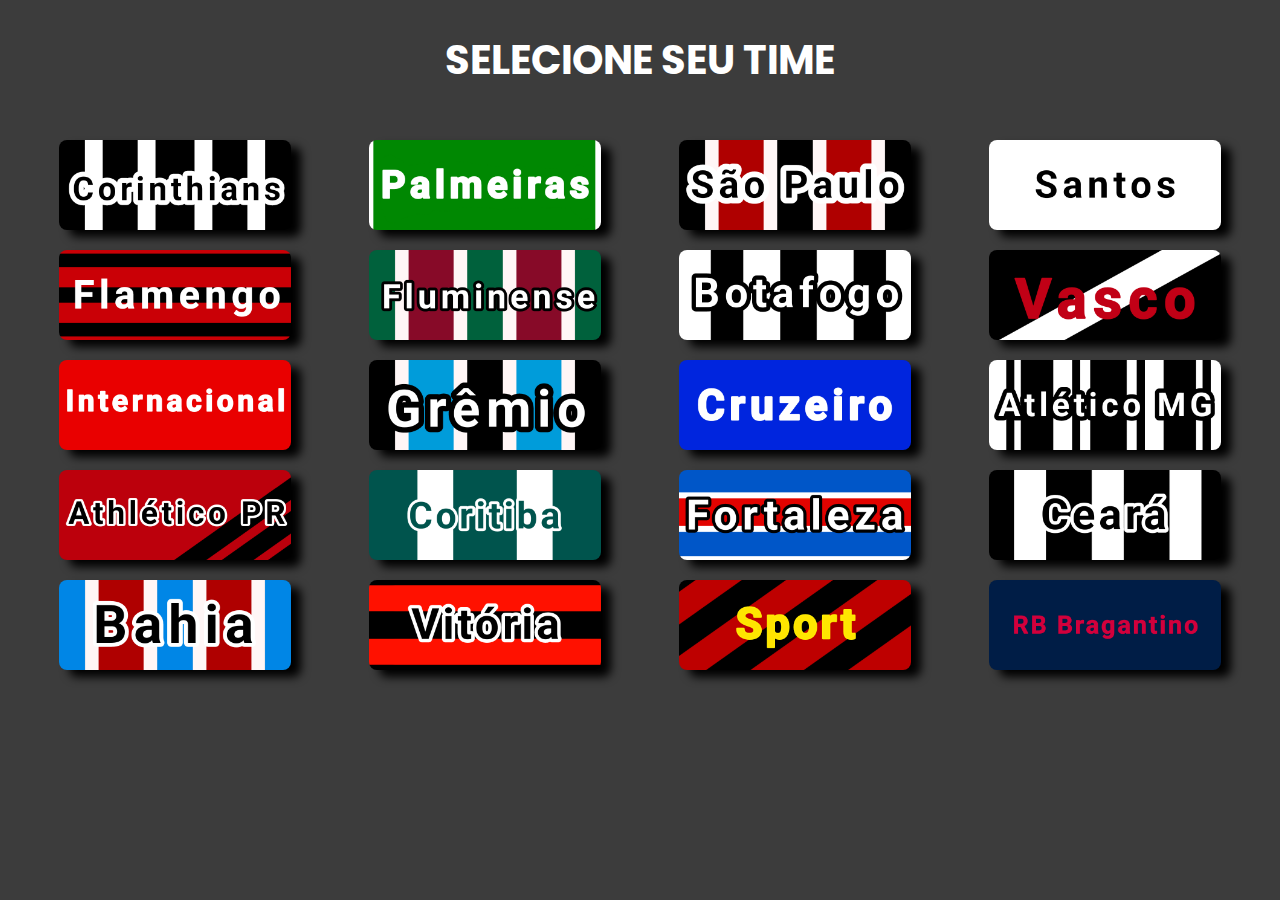
<file: index.html>
<!DOCTYPE html>
<html lang="pt-br">
<head>
    <meta charset="UTF-8">
    <meta name="viewport" content="width=device-width, initial-scale=1.0">
    <link rel="icon" type="image/x-icon" href="/imagens/icon.png">
    <link rel="stylesheet" href="css/style.css">
    <title>Penalty Goal</title>
</head>
<body onload="carregarImagensTimes('.opcao')">
    <h1 id="titulo">SELECIONE SEU TIME</h1>
    <div id="times">
        <a href="competicaoSelecionar.html" class="opcao" onclick="obterId('sccp')"  id="sccp"></a>
        <a href="competicaoSelecionar.html" class="opcao" onclick="obterId('cep')"  id="cep"></a>
        <a href="competicaoSelecionar.html" class="opcao" onclick="obterId('spfc')"  id="spfc"></a>
        <a href="competicaoSelecionar.html" class="opcao" onclick="obterId('santos')"  id="santos"></a>
        <a href="competicaoSelecionar.html" class="opcao" onclick="obterId('fla')"  id="fla"></a>
        <a href="competicaoSelecionar.html" class="opcao" onclick="obterId('flu')"  id="flu"></a>
        <a href="competicaoSelecionar.html" class="opcao" onclick="obterId('btfg')"  id="btfg"></a>
        <a href="competicaoSelecionar.html" class="opcao" onclick="obterId('vasco')"  id="vasco"></a>
        <a href="competicaoSelecionar.html" class="opcao" onclick="obterId('inter')"  id="inter"></a>
        <a href="competicaoSelecionar.html" class="opcao" onclick="obterId('gremio')"  id="gremio"></a>
        <a href="competicaoSelecionar.html" class="opcao" onclick="obterId('cruzeiro')"  id="cruzeiro"></a>
        <a href="competicaoSelecionar.html" class="opcao" onclick="obterId('atl_mg')"  id="atl_mg"></a>
        <a href="competicaoSelecionar.html" class="opcao" onclick="obterId('ath_pr')"  id="ath_pr"></a>
        <a href="competicaoSelecionar.html" class="opcao" onclick="obterId('coxa')"  id="coxa"></a>
        <a href="competicaoSelecionar.html" class="opcao" onclick="obterId('fort')"  id="fort"></a>
        <a href="competicaoSelecionar.html" class="opcao" onclick="obterId('ceara')"  id="ceara"></a>
        <a href="competicaoSelecionar.html" class="opcao" onclick="obterId('bahia')"  id="bahia"></a>
        <a href="competicaoSelecionar.html" class="opcao" onclick="obterId('vito')"  id="vito"></a>
        <a href="competicaoSelecionar.html" class="opcao" onclick="obterId('sport')"  id="sport"></a>
        <a href="competicaoSelecionar.html" class="opcao" onclick="obterId('rbb')"  id="rbb"></a>
    </div>
</body>
<script src="app.js"></script>
</html>
</file>
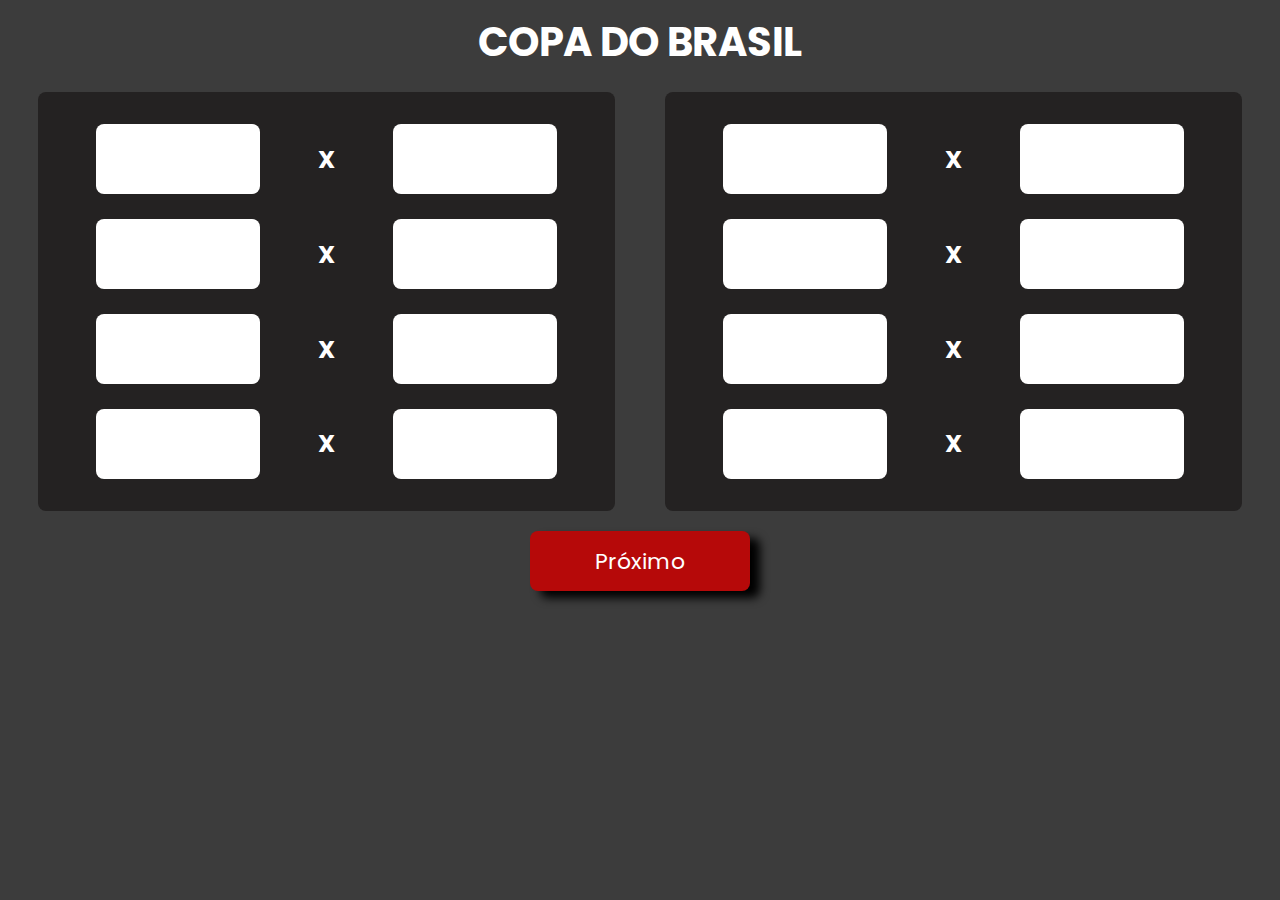
<file: cdb.html>
<!DOCTYPE html>
<html lang="pt-br">
<head>
    <meta charset="UTF-8">
    <meta name="viewport" content="width=device-width, initial-scale=1.0">
    <link rel="icon" type="image/x-icon" href="/imagens/icon.png">
    <link rel="stylesheet" href="css/cdb.css">
    <title>Penalty Goal</title>
</head>
<body onload="carregarTimesCdb()">
    <h1 id="titulo">COPA DO BRASIL</h1>
    <main>
        <div class="jogos" id="jogos1">
                <div class="jogo">
                <div class="opcao"></div>
                <h2>X</h2>
                <div class="opcao"></div>
            </div>
            <div class="jogo">
                <div class="opcao"></div>
                <h2>X</h2>
                <div class="opcao"></div>
            </div>
            <div class="jogo">
                <div class="opcao"></div>
                <h2>X</h2>
                <div class="opcao"></div>
            </div>
            <div class="jogo">
                <div class="opcao"></div>
                <h2>X</h2>
                <div class="opcao"></div>
            </div>
        </div>
        <div class="jogos" id="jogos2">
            <div class="jogo">
                <div class="opcao"></div>
                <h2>X</h2>
                <div class="opcao"></div>
            </div>
            <div class="jogo">
                <div class="opcao"></div>
                <h2>X</h2>
                <div class="opcao"></div>
            </div>
            <div class="jogo">
                <div class="opcao"></div>
                <h2>X</h2>
                <div class="opcao"></div>
            </div>
            <div class="jogo">
                <div class="opcao"></div>
                <h2>X</h2>
                <div class="opcao"></div>
            </div>
        </div>
        
        <div id="campeao">
            <div class="timeCampeao"></div>
            <h2>CAMPEÃO DA COPA DO BRASIL!!!</h2>
        </div>
    </main>
    <a href="jogo.html" id="botao">Próximo</a>
    <script src="app.js"></script>
</body>
</html>
</file>
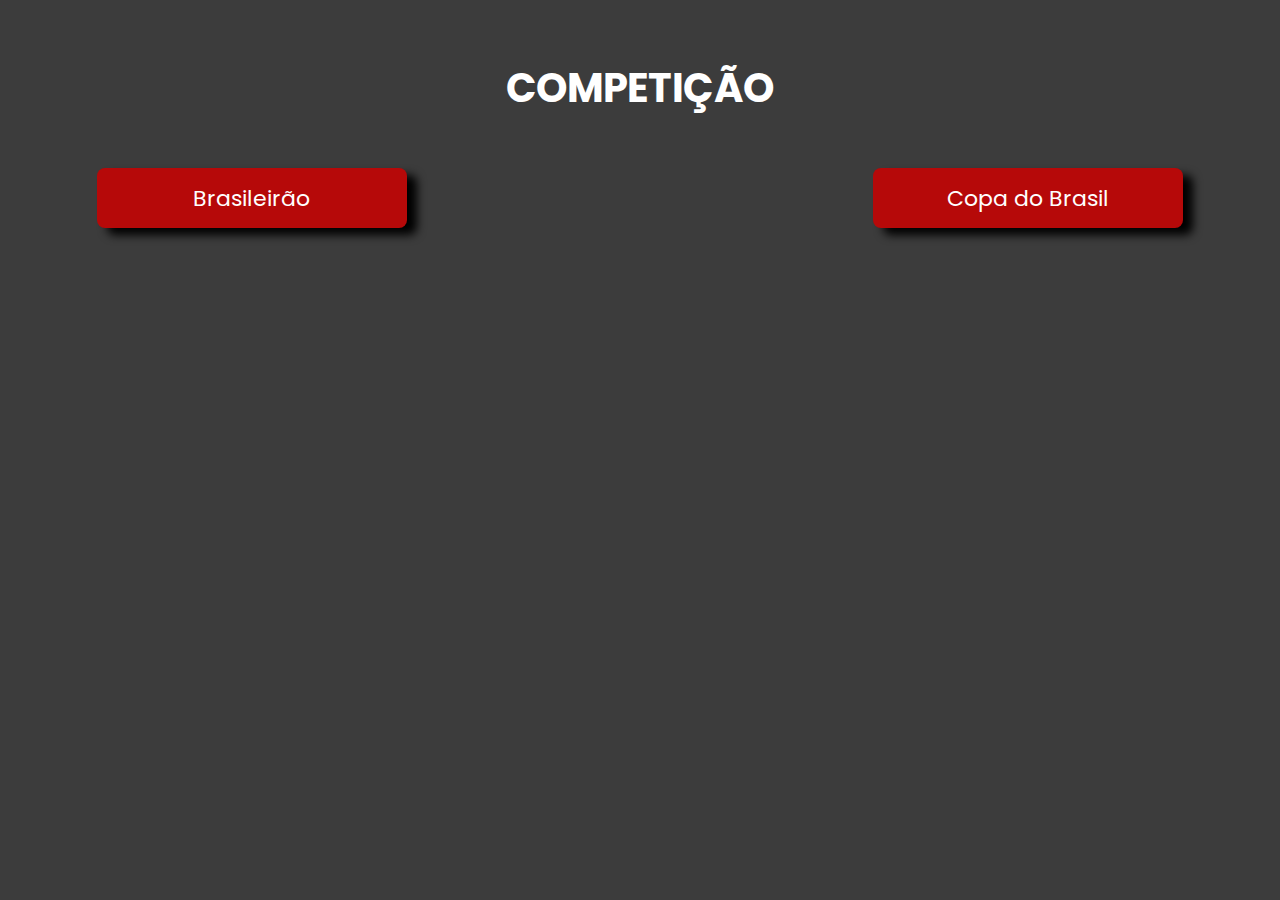
<file: competicaoSelecionar.html>
<!DOCTYPE html>
<html lang="pt-br">
<head>
    <meta charset="UTF-8">
    <meta name="viewport" content="width=device-width, initial-scale=1.0">
    <link rel="icon" type="image/x-icon" href="/imagens/icon.png">
    <link rel="stylesheet" href="css/selectCompeticao.css">
    <title>Penalty Goal</title>
</head>
<body>
    <h1 id="titulo">COMPETIÇÃO</h1>
    <div id="opcoes">
        <a class="opcao" onclick="br()" href="tabelaBr.html">Brasileirão</a>
        <a id="vazio"></a>
        <a href="cdb.html" class="opcao" onclick="cdb()">Copa do Brasil</a>
    </div>
</body>
<script src="app.js"></script>
</html>
</file>
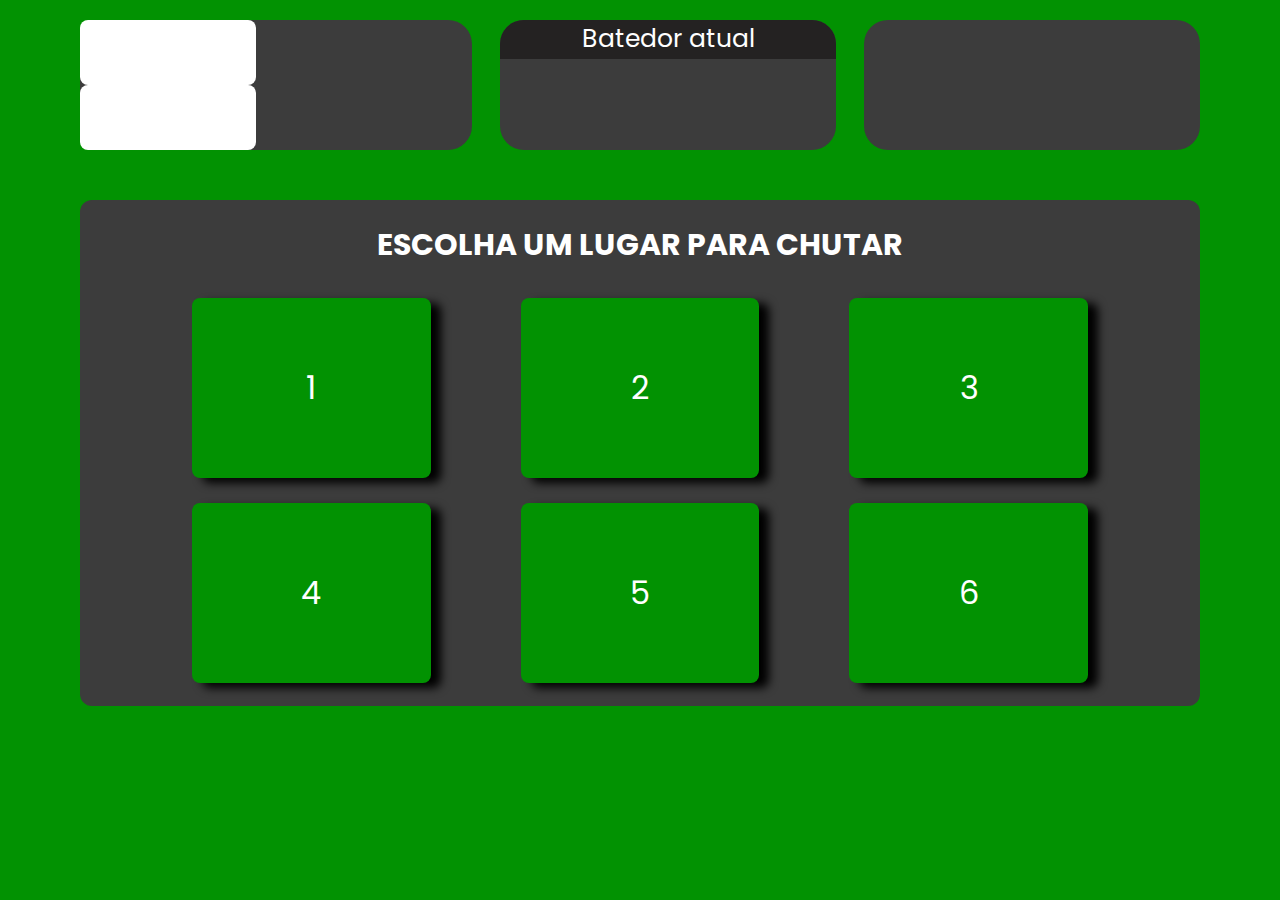
<file: jogo.html>
<!DOCTYPE html>
<html lang="pt-br">
<head>
    <meta charset="UTF-8">
    <meta name="viewport" content="width=device-width, initial-scale=1.0">
    <link rel="icon" type="image/x-icon" href="/imagens/icon.png">
    <link rel="stylesheet" href="css/jogo.css">
    <title>Penalty Goal</title>
</head>
<body onload="timesJogo()">
    <section>
        <div id="placar">
            <div class="timePlacar">
                <div class="time"></div> <p class="contagemAcertos"></p>
            </div>
            <div class="timePlacar"> 
                <div class="time"></div> <p class="contagemAcertos"></p>
            </div>
        </div>
        <div id="batedor">
            <div>Batedor atual</div>
            <p id="nomeBatedor"></p>
        </div>
        <div id="narracao">
            <p id="narracaoTexto"></p>
        </div>
    </section>

    <main>
        <h2 id="fraseVez">ESCOLHA UM LUGAR PARA CHUTAR</h2>
        <div id="penaltiOpcoes">
            <div class="penalti" onclick="analisarChute(1)">1</div>
            <div class="penalti" onclick="analisarChute(2)">2</div>
            <div class="penalti" onclick="analisarChute(3)">3</div>
            <div class="penalti" onclick="analisarChute(4)">4</div>
            <div class="penalti" onclick="analisarChute(5)">5</div>
            <div class="penalti" onclick="analisarChute(6)">6</div>
        </div>
        <div id="fimJogo">
            <h2>FIM DE JOGO</h2>
            <div id="placarFinal">
                <div class="time"></div> 
                <p id="resultado">0 x 0</p>
                <div class="time"></div>
            </div>
            <a href="tabelaBr.html" id="botao" onclick="resultadoRodada()">Próximo</a>
        </div>
    </main>
    </body>
    <script src="app.js"></script>
</html>
</file>
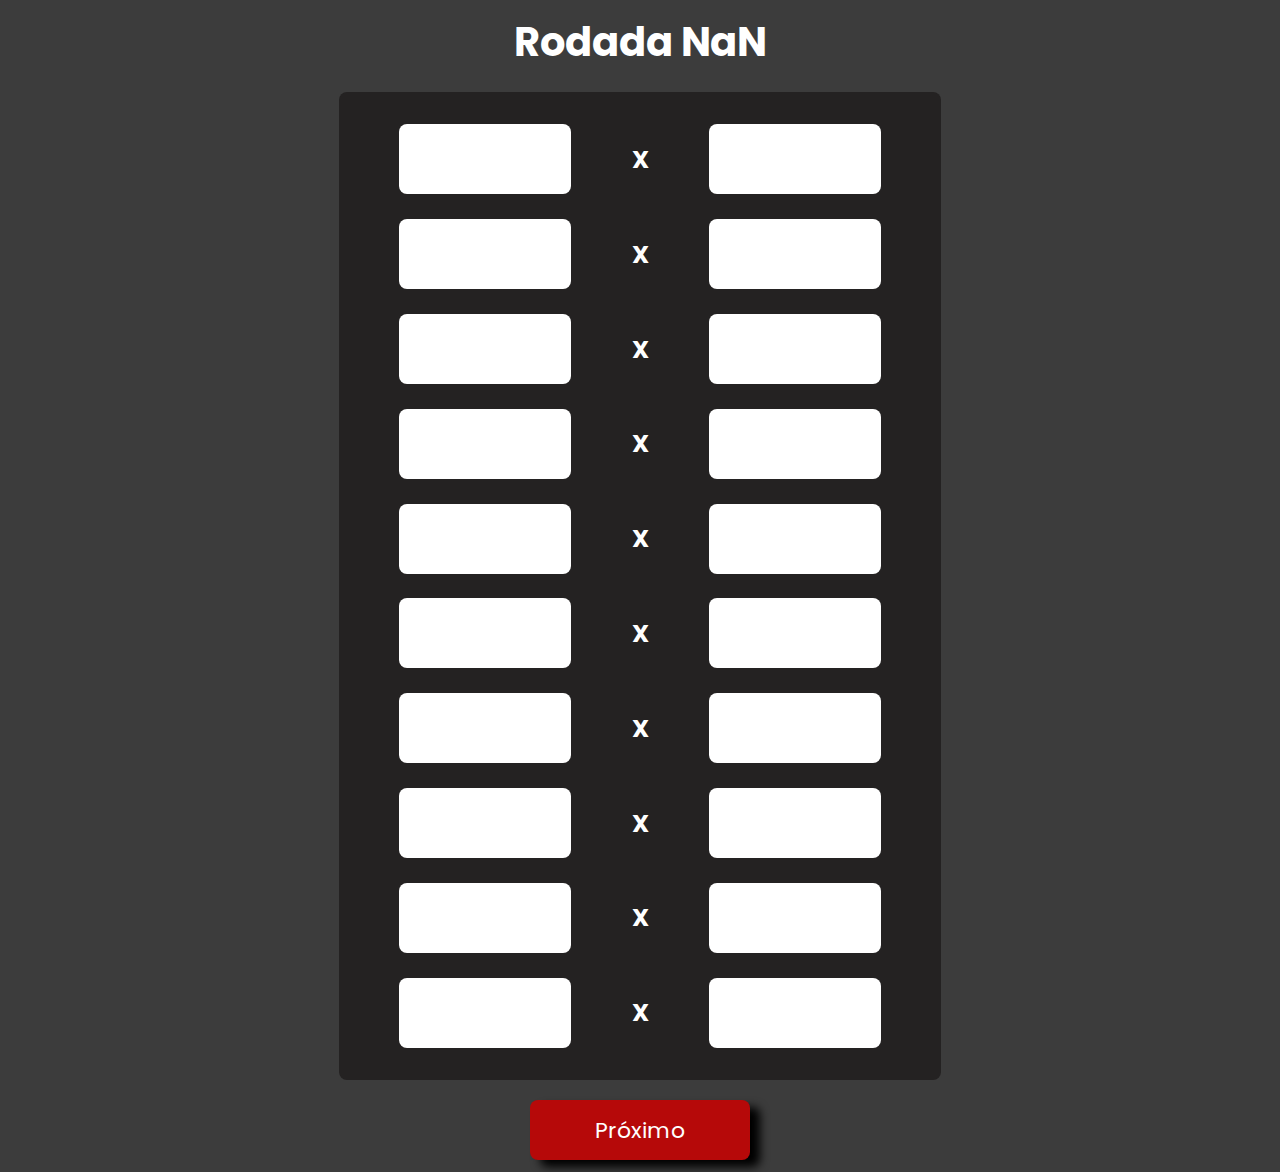
<file: jogosRodada.html>
<!DOCTYPE html>
<html lang="pt-br">
<head>
    <meta charset="UTF-8">
    <meta name="viewport" content="width=device-width, initial-scale=1.0">
    <link rel="icon" type="image/x-icon" href="/imagens/icon.png">
    <link rel="stylesheet" href="css/jogosRodada.css">
    <title>Penalty Goal</title>
</head>
<body onload="exibirJogosRodada()">
    <h1 id="titulo">Jogos da rodada</h1>
    <main>
        <div class="jogos">
            <div class="jogo">
                <div class="opcao"></div>
                <h2>X</h2>
                <div class="opcao"></div>
            </div>
            <div class="jogo">
                <div class="opcao"></div>
                <h2>X</h2>
                <div class="opcao"></div>
            </div>
            <div class="jogo">
                <div class="opcao"></div>
                <h2>X</h2>
                <div class="opcao"></div>
            </div>
            <div class="jogo">
                <div class="opcao"></div>
                <h2>X</h2>
                <div class="opcao"></div>
            </div>
            <div class="jogo">
                <div class="opcao"></div>
                <h2>X</h2>
                <div class="opcao"></div>
            </div>
            <div class="jogo">
                <div class="opcao"></div>
                <h2>X</h2>
                <div class="opcao"></div>
            </div>
            <div class="jogo">
                <div class="opcao"></div>
                <h2>X</h2>
                <div class="opcao"></div>
            </div>
            <div class="jogo">
                <div class="opcao"></div>
                <h2>X</h2>
                <div class="opcao"></div>
            </div>
            <div class="jogo">
                <div class="opcao"></div>
                <h2>X</h2>
                <div class="opcao"></div>
            </div>
            <div class="jogo">
                <div class="opcao"></div>
                <h2>X</h2>
                <div class="opcao"></div>
            </div>
        </div>
        
        <div id="campeao">
            <div class="timeCampeao"></div>
            <h2>CAMPEÃO DA COPA DO BRASIL!!!</h2>
        </div>
    </main>
    <a href="jogo.html" id="botao">Próximo</a>
    <script src="app.js"></script>
</body>
</html>
</file>
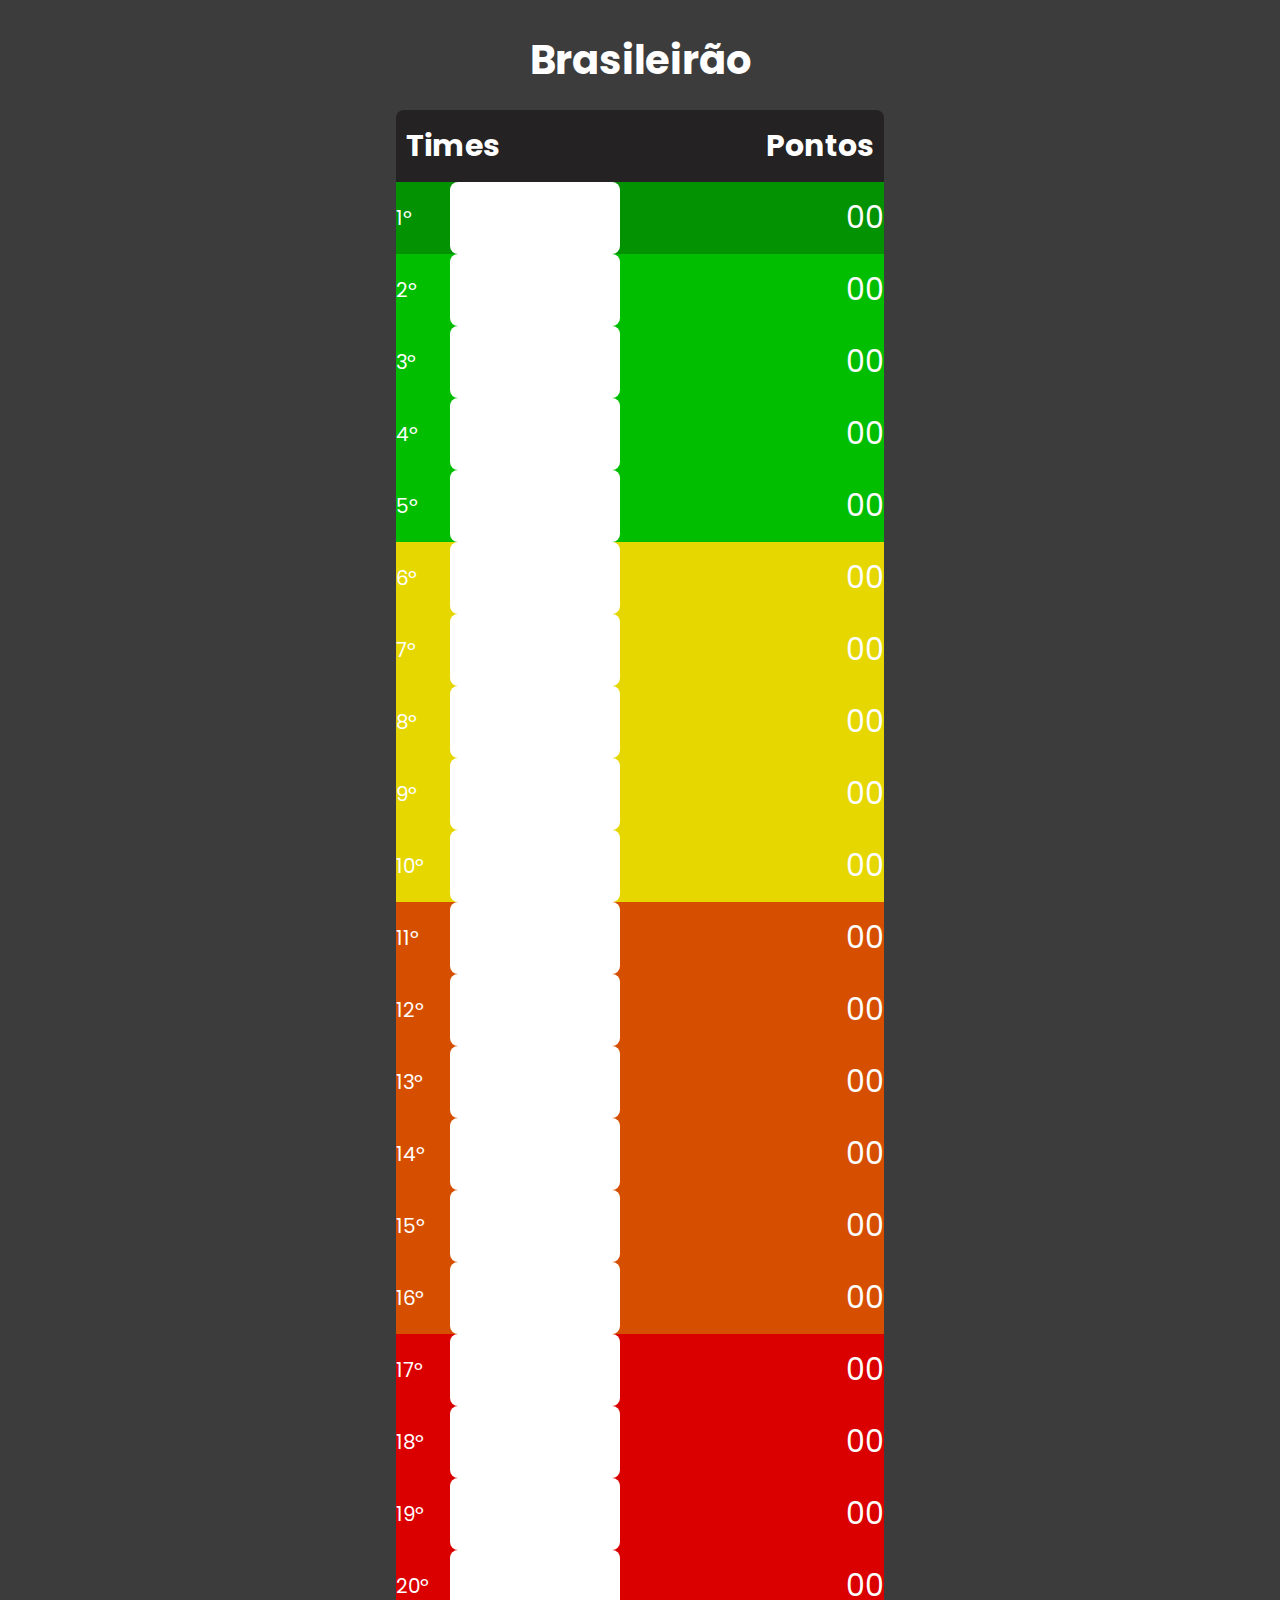
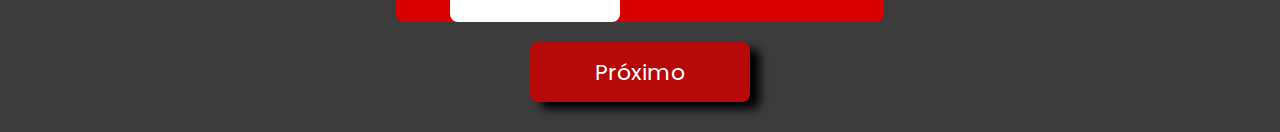
<file: tabelaBr.html>
<!DOCTYPE html>
<html lang="en">
<head>
    <meta charset="UTF-8">
    <meta name="viewport" content="width=device-width, initial-scale=1.0">
    <link rel="icon" type="image/x-icon" href="/imagens/icon.png">
    <link rel="stylesheet" href="css/tabelaBr.css">
    <title>Penalty Goal</title>
</head>
<body onload="exibirTabela()">
    <h2 id="titulo">Brasileirão</h2>
    <main>
        <div id="tabela">
            <div class="times">
                <h2>Times</h2>
                <h2>Pontos</h2>
            </div>
            <div class="times" id="p1">
                <p class="posicaoTexto">1º</p>
                <div class="opcao" id="sccp"></div>
                <p class="pontos">00</p>
            </div>
            <div class="times" id="p2">
                <p class="posicaoTexto">2º</p>
                <div class="opcao"   id="cep"></div>
                <p class="pontos">00</p>
            </div>
            <div class="times" id="p3">
                <p class="posicaoTexto">3º</p>
                <div class="opcao" id="spfc"></div>
                <p class="pontos">00</p>
            </div>
            <div class="times" id="p4">
                <p class="posicaoTexto">4º</p>
                <div class="opcao"  id="santos"></div>
                <p class="pontos">00</p>
            </div>
            <div class="times" id="p5">
                <p class="posicaoTexto">5º</p>
                <div class="opcao" id="fla"></div>
                <p class="pontos">00</p>
            </div>
            <div class="times" id="p6">
                <p class="posicaoTexto">6º</p>
                <div class="opcao" id="flu"></div>
                <p class="pontos">00</p>
            </div>
            <div class="times" id="p7">
                <p class="posicaoTexto">7º</p>
                <div class="opcao" id="btfg"></div>
                <p class="pontos">00</p>
            </div>
            <div class="times" id="p8">
                <p class="posicaoTexto">8º</p>
                <div class="opcao" id="vasco"></div>
                <p class="pontos">00</p>
            </div>
            <div class="times" id="p9">
                <p class="posicaoTexto">9º</p>
                <div class="opcao" id="inter"></div>
                <p class="pontos">00</p>
            </div>
            <div class="times" id="p10">
            <p class="posicaoTexto">10º</p>
                <div class="opcao" id="gremio"></div>
                <p class="pontos">00</p>
            </div>
            <div class="times" id="p11">
            <p class="posicaoTexto">11º</p>
                <div class="opcao" id="cruzeiro"></div>
                <p class="pontos">00</p>
            </div>
            <div class="times" id="p12">
            <p class="posicaoTexto">12º</p>
                <div class="opcao" id="atl_mg"></div>
                <p class="pontos">00</p>
            </div>
            <div class="times" id="p13">
            <p class="posicaoTexto">13º</p>
                <div class="opcao" id="ath_pr"></div>
                <p class="pontos">00</p>
            </div>
            <div class="times" id="p14">
            <p class="posicaoTexto">14º</p>
                <div class="opcao" id="coxa"></div>
                <p class="pontos">00</p>
            </div>
            <div class="times" id="p15">
            <p class="posicaoTexto">15º</p>
                <div class="opcao" id="fort"></div>
                <p class="pontos">00</p>
            </div>
            <div class="times" id="p16">
            <p class="posicaoTexto">16º</p>
                <div class="opcao" id="ceara"></div>
                <p class="pontos">00</p>
            </div>
            <div class="times" id="p17">
            <p class="posicaoTexto">17º</p>
                <div class="opcao" id="bahia"></div>
                <p class="pontos">00</p>
            </div>
            <div class="times" id="p18">
            <p class="posicaoTexto">18º</p>
                <div class="opcao" id="vito"></div>
                <p class="pontos">00</p>
            </div>
            <div class="times" id="p19">
            <p class="posicaoTexto">19º</p>
                <div class="opcao" id="sport"></div>
                <p class="pontos">00</p>
            </div>
            <div class="times" id="p20">
            <p class="posicaoTexto">20º</p>
                <div class="opcao" id="rbb"></div>
                <p class="pontos">00</p>
            </div>
        </div>
    </main>
    <a href="jogosRodada.html" id="botao" onclick="passaRodada()">Próximo</a>
</body>
<script src="app.js"></script>
</html>
</file>
<file: css/style.css>
@import url('https://fonts.googleapis.com/css2?family=Poppins:ital,wght@0,100;0,200;0,300;0,400;0,500;0,600;0,700;0,800;0,900;1,100;1,200;1,300;1,400;1,500;1,600;1,700;1,800;1,900&display=swap');
:root{
    --cor1: rgb(60, 60, 60);
    --cor2: rgb(182, 9, 9);
    --cor3: rgb(28, 36, 148);
    --cor4: rgb(2, 146, 2);
    --cor5: rgb(255, 255, 255);
    --fonte1: "Poppins", serif;
}
*{
    margin: 0;
    padding: 0;
}
body{
    display: flex;
    flex-direction: column;
    background-color: var(--cor1);
    align-items: center;
    padding: 30px;
    gap: 50px;
}
#titulo{
    color: var(--cor5);
    margin: 0;
    font-size: 40px;
    font-family: var(--fonte1);
}
#times{
    display: grid;
    grid-template-columns: repeat(4, 1fr);
    grid-auto-rows: 90px;
    width: 100%;
    gap: 20px;
}
.opcao{
    background-color: white;
    background-size:     100%;             
    background-repeat:   no-repeat;
    background-position: center;
    border-radius: 8px;
    display: flex;
    justify-content: center;
    align-items: center;
    width: 80%;
    margin: 0 10%;
    color: black;
    text-decoration: none;
    box-shadow: 10px 7px 10px black;
}

@media (max-width: 500px) {
    body{
        padding: 30px 15px;
    }
    #titulo{
        font-size: 23px;
    }
    #times{
        grid-template-columns: repeat(3, 1fr);
        grid-auto-rows: 38%;
    }
    .opcao{
        width: 100%;
        margin: 0;
    }
}
</file>
<file: css/cdb.css>
@import url('https://fonts.googleapis.com/css2?family=Poppins:ital,wght@0,100;0,200;0,300;0,400;0,500;0,600;0,700;0,800;0,900;1,100;1,200;1,300;1,400;1,500;1,600;1,700;1,800;1,900&display=swap');
:root{
    --cor1: rgb(60, 60, 60);
    --cor2: rgb(182, 9, 9);
    --cor3: rgb(28, 36, 148);
    --cor4: rgb(2, 146, 2);
    --cor5: rgb(255, 255, 255);
    --fonte1: "Poppins", serif;
}
body{
    display: flex;
    flex-direction: column;
    background-color: var(--cor1);
    display: flex;
    align-items: center;
    padding: 4px 30px;
    gap: 20px;
    font-family: var(--fonte1);
}
#titulo{
    color: var(--cor5);
    margin: 0;
    font-size: 40px;
    font-family: var(--fonte1);
}
main{
    display: flex;
    justify-content: center;
    gap: 50px;
    width: 100%;
}
.jogos{
    display: flex;
    flex-direction: column;
    gap: 20px;
    background-color: rgb(36, 34, 34);
    border-radius: 8px;
    padding: 30px 0;
    width: 50%;
}
.jogo{
    display: flex;
    align-items: center;
    color: white;
}
.opcao, .timeCampeao{
    background-color: white;
    background-size:     100%;             
    background-repeat:   no-repeat;
    background-position: center;
    border-radius: 8px;
    display: flex;
    justify-content: center;
    align-items: center;
    width: 50%;
    height: 70px;
    margin: 0 10%;
    color: black;
    text-decoration: none;
}
#botao{
    background-color: var(--cor2);
    border-radius: 8px;
    display: flex;
    justify-content: center;
    align-items: center;
    width: 220px;
    height: 60px;
    font-size: 22px;
    color: var(--cor5);
    font-family: var(--fonte1);
    text-decoration: none;
    box-shadow: 10px 7px 10px black;
}
#campeao{
    display: none;
    flex-direction: column;
    align-items: center;
    font-size: 30px;
    text-align: center;
    gap: 20px;
    border-radius: 8px;
    padding: 30px 30px;
    background-color: rgb(36, 34, 34);
    border-radius: 8px; 
    color: gold;
    text-shadow: 0px 0px 40px gold;
}
.timeCampeao{
    margin: 0;
    width: 65%;
    height: 150px;
    box-shadow: 0px 0px 40px gold;
}
@media (max-width: 500px) {
    body{
        padding: 30px;
        margin: 0;
    }
    #titulo{
        font-size: 23px;
    }   
    main{
        gap: 0;
        flex-direction: column;
    }
    #jogos1{
        border-end-end-radius: 0;
        border-end-start-radius: 0;
        padding-bottom: 0;
    }
    #jogos2{
        border-start-start-radius: 0;
        border-start-end-radius: 0;
        padding-top: 0;
    }
    .jogos{
        gap: 5px;
        width: 100%;
    }
    .opcao{
        height: 55px;
        margin: 0 5%;
    }
    .timeCampeao{
        height: 100px;
        width: 100%;
    }#campeao{
        font-size: 15px;
    }
}
</file>
<file: css/selectCompeticao.css>
@import url('https://fonts.googleapis.com/css2?family=Poppins:ital,wght@0,100;0,200;0,300;0,400;0,500;0,600;0,700;0,800;0,900;1,100;1,200;1,300;1,400;1,500;1,600;1,700;1,800;1,900&display=swap');
:root{
    --cor1: rgb(60, 60, 60);
    --cor2: rgb(182, 9, 9);
    --cor3: rgb(28, 36, 148);
    --cor4: rgb(2, 146, 2);
    --cor5: rgb(255, 255, 255);
    --fonte1: "Poppins", serif;
}
body{
    display: flex;
    flex-direction: column;
    background-color: var(--cor1);
    align-items: center;
    padding: 50px;
    gap: 50px;
}
#titulo{
    color: var(--cor5);
    margin: 0;
    font-size: 40px;
    font-family: var(--fonte1);
}
#opcoes{
    display: grid;
    grid-template-columns: repeat(3, 1fr);
    grid-auto-rows: 60px;
    width: 100%;
}
.opcao{
    background-color: var(--cor2);
    border-radius: 8px;
    display: flex;
    justify-content: center;
    align-items: center;
    width: 80%;
    margin: 0 10%;
    font-size: 22px;
    color: var(--cor5);
    font-family: var(--fonte1);
    text-decoration: none;
    box-shadow: 10px 7px 10px black;
}
@media (max-width: 500px) {
    body{
        padding: 20px 5px;
        gap: 30px;
    }
    #titulo{
        font-size: 23px;
    }
    #opcoes{
        display: grid;
        grid-template-columns: repeat(2, 1fr);
        grid-auto-rows: 60px;
        width: 100%;
    }
    #vazio{
        display: none;
    }
    .opcao{
        width: 90%;
        font-size: 18px;
        margin: 0 5%;
    }
}
</file>
<file: css/jogo.css>
@import url('https://fonts.googleapis.com/css2?family=Poppins:ital,wght@0,100;0,200;0,300;0,400;0,500;0,600;0,700;0,800;0,900;1,100;1,200;1,300;1,400;1,500;1,600;1,700;1,800;1,900&display=swap');
:root{
    --cor1: rgb(60, 60, 60);
    --cor2: rgb(182, 9, 9);
    --cor3: rgb(28, 36, 148);
    --cor4: rgb(2, 146, 2);
    --cor5: rgb(255, 255, 255);
    --fonte1: "Poppins", serif;
}
*{
    margin: 0;
    padding: 0;
}
body{
    display: flex;
    flex-direction: column;
    background-color: var(--cor4);
    align-items: center;
    padding: 20px 80px;
    gap: 50px;
}
section{
    display: flex;
    width: 100%;
    justify-content: space-between;
}
#narracao, #batedor, #placar{
    width: 30%;
    height: 130px;
    background-color: var(--cor1);
    border-radius: 24px;
}
#placar{
    width: 35%;
}
#batedor{
    text-align: center;
    font-size: 25px;
    font-family: var(--fonte1);
    color: white;
}
#batedor div{
    height: 30%;
    background-color: rgb(36, 34, 34);
    border-top-right-radius: 24px;
    border-top-left-radius: 24px;
}
#batedor p{
    height: 70%;
    display: flex;
    align-items: center;
    justify-content: center;
}
#narracaoTexto{
    display: flex;
    padding: 2% 5%;
    font-size: 25px;
    font-family: var(--fonte1);
    color: white;
}
.timePlacar{
    display: flex;
    width: 100%;
    height: 50%;
}
.time{
    background-color: white;
    background-size:     100%;             
    background-repeat:   no-repeat;
    background-position: center;
    border-radius: 8px;
    display: flex;
    justify-content: center;
    align-items: center;
    width: 45%;
    height: 100%;
    color: black;
    text-decoration: none;
}
.contagemAcertos{
    font-size: 45px;
    font-family: var(--fonte1);
    color: white;
}
main{
    display: flex;
    flex-direction: column;
    align-items: center;
    gap: 30px;
    background-color: var(--cor1);
    padding: 2% 10%;
    width: 80%;
    border-radius: 12px;
}
#fimJogo{
    height: 40vh;
    width: 100%;
    display: none;
    flex-direction: column;
    justify-content: center;
    align-items: center;
    gap: 20px;
}
#placarFinal{
    width: 100%;
    display: flex;
    align-items: center;
    justify-content: center;
    height: 40%;
}
#resultado{
    font-size: 45px;
    font-family: var(--fonte1);
    color: white;
    margin: 0 2%;
}
#placarFinal .time{
    width: 40%;
}
#botao{
    background-color: var(--cor2);
    border-radius: 8px;
    display: flex;
    justify-content: center;
    align-items: center;
    width: 200px;
    height: 60px;
    font-size: 25px;
    color: var(--cor5);
    font-family: var(--fonte1);
    text-decoration: none;
    box-shadow: 10px 7px 10px black;
}
h2{
    font-family: var(--fonte1);
    font-size: 30px;
    color: white;
}
#penaltiOpcoes{
    display: grid;
    grid-template-columns: repeat(3, 1fr);
    grid-auto-rows: 20vh;
    width: 100%;
    column-gap: 10%;
    row-gap: 25px;
}
.penalti{
    width: 100%;
    height: 100%;
    background-color: var(--cor4);
    border-radius: 8px;
    display: flex;
    justify-content: center;
    align-items: center;
    font-size: 32px;
    color: white;
    font-family: var(--fonte1);
    box-shadow: 10px 5px 10px black;
}

@media (max-width: 500px) {
    body{
        padding: 5%;
        gap: 25px;
    }
    section{
        flex-direction: column;
        gap: 25px;
    }
    #narracao, #placar, #batedor{
        width: 100%;
    }
    #narracao{
        height: 100px;
    }
    #narracaoTexto{
        font-size: 22px;
    }
    h2{
      font-size: 15px;  
    }
    #fimJogo{
        height:30vh;
        gap: 0px;
    }
    #fimJogo h2{
        font-size: 25px;  
    }
    #placarFinal .time{
        width: 35%;
        height: 60%;
    }
    main{
        padding: 5% 5%;
        width: 90%;
        gap: 20px;
    }
    #resultado{
        font-size: 30px;
    }
    #penaltiOpcoes{
        grid-auto-rows: 10vh;
    }
    .time{
        width: 40%;
    }
    .contagemAcertos{
        font-size: 35px;
    }
    #botao{
        width: 150px;
        height: 60px;
    }
}
</file>
<file: css/jogosRodada.css>
@import url('https://fonts.googleapis.com/css2?family=Poppins:ital,wght@0,100;0,200;0,300;0,400;0,500;0,600;0,700;0,800;0,900;1,100;1,200;1,300;1,400;1,500;1,600;1,700;1,800;1,900&display=swap');
:root{
    --cor1: rgb(60, 60, 60);
    --cor2: rgb(182, 9, 9);
    --cor3: rgb(28, 36, 148);
    --cor4: rgb(2, 146, 2);
    --cor5: rgb(255, 255, 255);
    --cor6: rgb(36, 34, 34);
    --fonte1: "Poppins", serif;
}
body{
    display: flex;
    flex-direction: column;
    background-color: var(--cor1);
    display: flex;
    align-items: center;
    padding: 4px 30px;
    gap: 20px;
    font-family: var(--fonte1);
}
#titulo{
    color: var(--cor5);
    margin: 0;
    font-size: 40px;
    font-family: var(--fonte1);
}
main{
    display: flex;
    justify-content: center;
    gap: 50px;
    width: 100%;
}
.jogos{
    display: flex;
    flex-direction: column;
    gap: 20px;
    background-color: var(--cor6);
    border-radius: 8px;
    padding: 30px 0;
    width: 50%;
}
.jogo{
    display: flex;
    align-items: center;
    color: white;
}
.opcao, .timeCampeao{
    background-color: white;
    background-size:     100%;             
    background-repeat:   no-repeat;
    background-position: center;
    border-radius: 8px;
    display: flex;
    justify-content: center;
    align-items: center;
    width: 50%;
    height: 70px;
    margin: 0 10%;
    color: black;
    text-decoration: none;
}
#botao{
    background-color: var(--cor2);
    border-radius: 8px;
    display: flex;
    justify-content: center;
    align-items: center;
    width: 220px;
    height: 60px;
    font-size: 22px;
    color: var(--cor5);
    font-family: var(--fonte1);
    text-decoration: none;
    box-shadow: 10px 7px 10px black;
}
#campeao{
    display: none;
    flex-direction: column;
    align-items: center;
    font-size: 30px;
    text-align: center;
    gap: 20px;
    border-radius: 8px;
    padding: 30px 30px;
    background-color: rgb(36, 34, 34);
    border-radius: 8px; 
    color: gold;
    text-shadow: 0px 0px 40px gold;
}
.timeCampeao{
    margin: 0;
    width: 65%;
    height: 150px;
    box-shadow: 0px 0px 40px gold;
}
@media (max-width: 500px) {
    body{
        padding: 30px;
        margin: 0;
    }
    #titulo{
        font-size: 23px;
    }   
    main{
        gap: 0;
        flex-direction: column;
    }
    .jogos{
        gap: 5px;
        width: 100%;
    }
    .opcao{
        height: 55px;
        margin: 0 5%;
    }
    .timeCampeao{
        height: 100px;
        width: 100%;
    }#campeao{
        font-size: 15px;
    }
}
</file>
<file: css/tabelaBr.css>
@import url('https://fonts.googleapis.com/css2?family=Poppins:ital,wght@0,100;0,200;0,300;0,400;0,500;0,600;0,700;0,800;0,900;1,100;1,200;1,300;1,400;1,500;1,600;1,700;1,800;1,900&display=swap');
:root{
    --cor1: rgb(60, 60, 60);
    --cor2: rgb(182, 9, 9);
    --cor3: rgb(28, 36, 148);
    --cor4: rgb(2, 146, 2);
    --cor5: rgb(255, 255, 255);
    --cor6: rgb(36, 34, 34);
    --fonte1: "Poppins", serif;
}
*{
    margin: 0;
    padding: 0;
}
body{
    display: flex;
    align-items: center;
    background-color: var(--cor1);
    flex-direction: column;
    padding: 30px;
    gap: 20px;
}
main{
    display: flex;
    justify-content: center;
    width: 100%;
}
#titulo, .times h2{
    color: var(--cor5);
    margin: 0;
    font-size: 40px;
    font-family: var(--fonte1);
}
.opcao{
    background-color: white;
    background-size:     100%;             
    background-repeat:   no-repeat;
    background-position: center;
    border-radius: 8px;
    display: flex;
    justify-content: center;
    align-items: center;
    width: 35%;
    height: 100%;
    color: black;
}
#tabela{
    background-color: var(--cor6);
    border-radius: 8px;
    width: 40%;
    height: 168vh;
}
#p1{
    background-color: var(--cor4);
}
#p2, #p3, #p4, #p5{
    background-color: rgb(1, 190, 1);
}
#p6, #p7, #p8, #p9, #p10{
    background-color: rgb(230, 215, 0);
}
#p11, #p12, #p13, #p14, #p15, #p16{
    background-color: rgb(214, 79, 0);
}
#p17, #p18, #p19, #p20{
    background-color: rgb(219, 0, 0);
}
#p20{
    border-bottom-right-radius: 8px;
    border-bottom-left-radius: 8px;
}
.times{
    display: flex;
    justify-content: space-between;
    align-items: center;
    height: 8vh;
}
.times h2{
    padding: 0 2%;
    font-size: 30px;
}
.pontos, .posicaoTexto{   
    width: 11%; 
    font-family: var(--fonte1);
    color: white;
    font-size: 20px;
}
.pontos{
    font-size: 30px;
    width: 54%;
    text-align: end;
}
#botao{
    background-color: var(--cor2);
    border-radius: 8px;
    display: flex;
    justify-content: center;
    align-items: center;
    width: 220px;
    height: 60px;
    font-size: 22px;
    color: var(--cor5);
    font-family: var(--fonte1);
    text-decoration: none;
    box-shadow: 10px 7px 10px black;
}

@media (max-width: 500px) {
    #titulo{
        font-size: 35px;
    }
    #tabela{
        width: 100%;
    }
    .opcao{
        width: 40%;
    }
    .times h2{
        font-size: 25px;
    }
}
</file>
